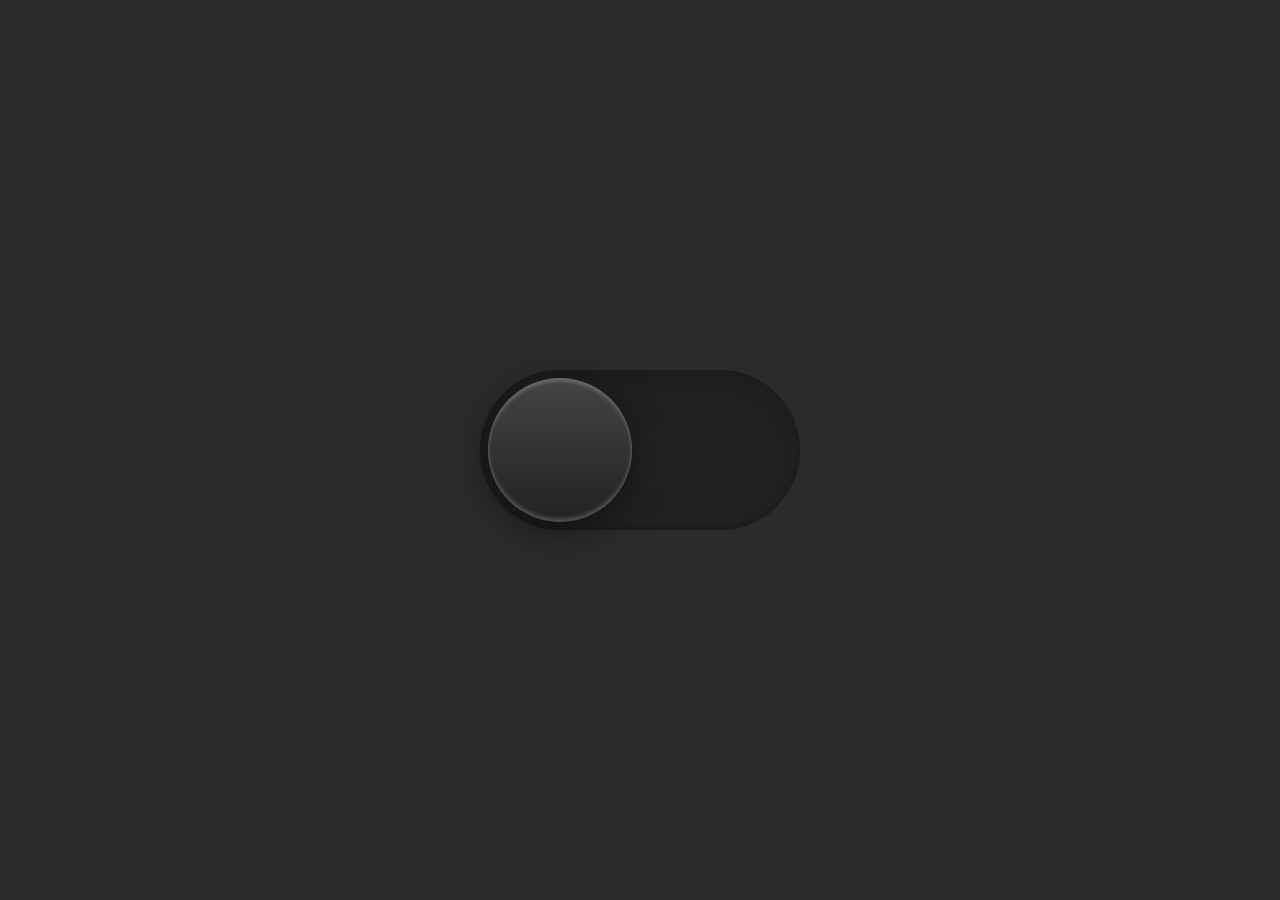
<file: tema_oscuro/index.html>
<!DOCTYPE html>
<html lang="es">
<head>
    <meta charset="UTF-8">
    <meta http-equiv="X-UA-Compatible" content="IE=edge">
    <meta name="viewport" content="width=device-width, initial-scale=1.0">
    <title>Document</title>
    <link rel="stylesheet" href="./css/style.css">
</head>
<body>
    <div id="toggle">
		<i class="indicator"></i>
	</div>
    <script src="./js/script.js"></script>
</body>
</html>
</file>
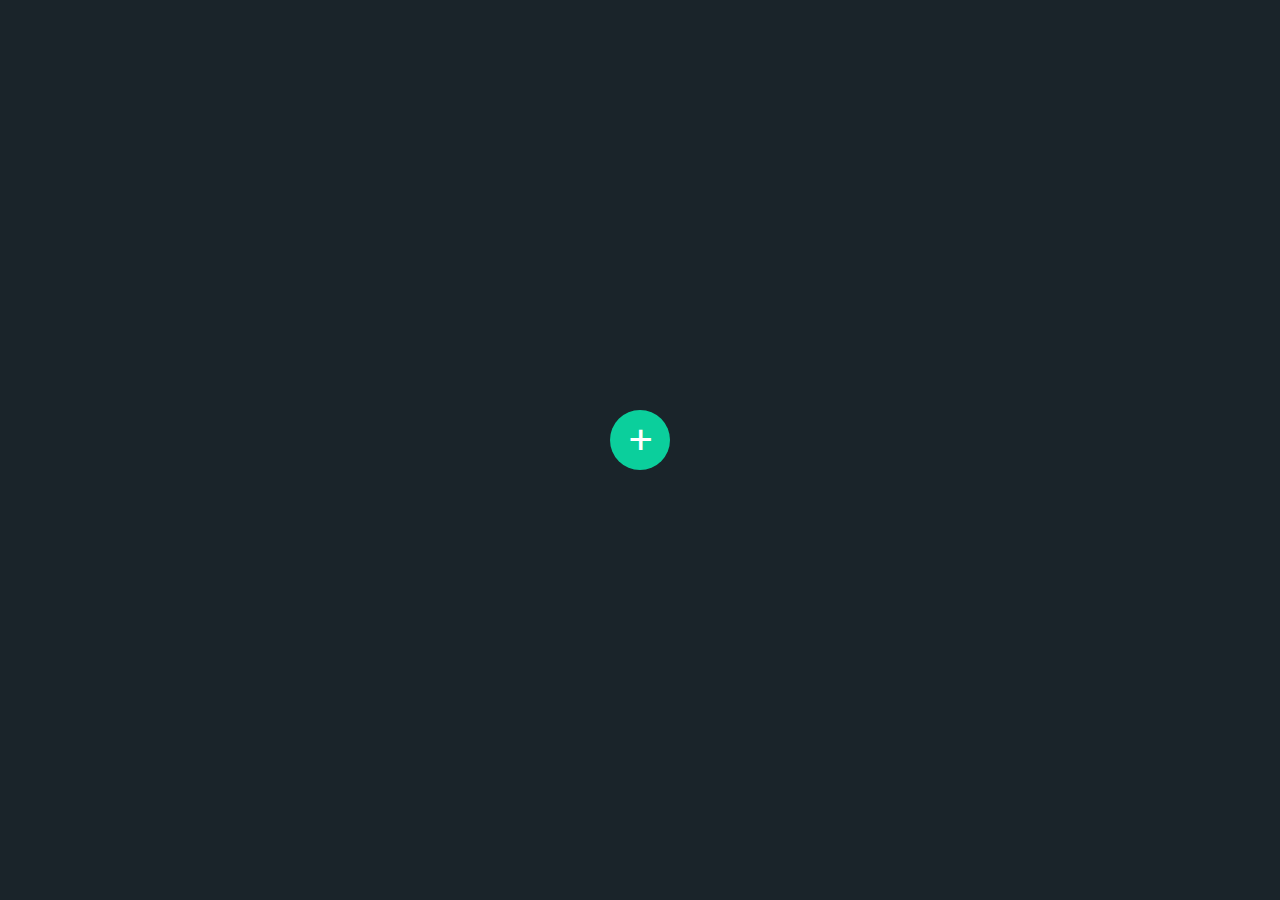
<file: togle/index.html>
<!DOCTYPE html>
<html lang="es">
<head>
    <meta charset="UTF-8">
    <meta http-equiv="X-UA-Compatible" content="IE=edge">
    <meta name="viewport" content="width=device-width, initial-scale=1.0">
    <title>Toggle</title>
    <link rel="stylesheet" href="/togle/css/style.css">
</head>
<body>
    <div class="container">
        <div class="content">
            <h2>Lorem ipsum dolor sit amet</h2>
            <p>Lorem ipsum, dolor sit amet consectetur adipisicing elit. Dolorum alias officiis odio ullam? Omnis corporis vitae necessitatibus? Aliquid impedit consequuntur qui consectetur, ab expedita quas rem odit pariatur quisquam laborum?</p>
        </div>
        <div class="toggleBtn"></div>
    </div>
   <script src="./js/script.js"></script>
</body>
</html>
</file>
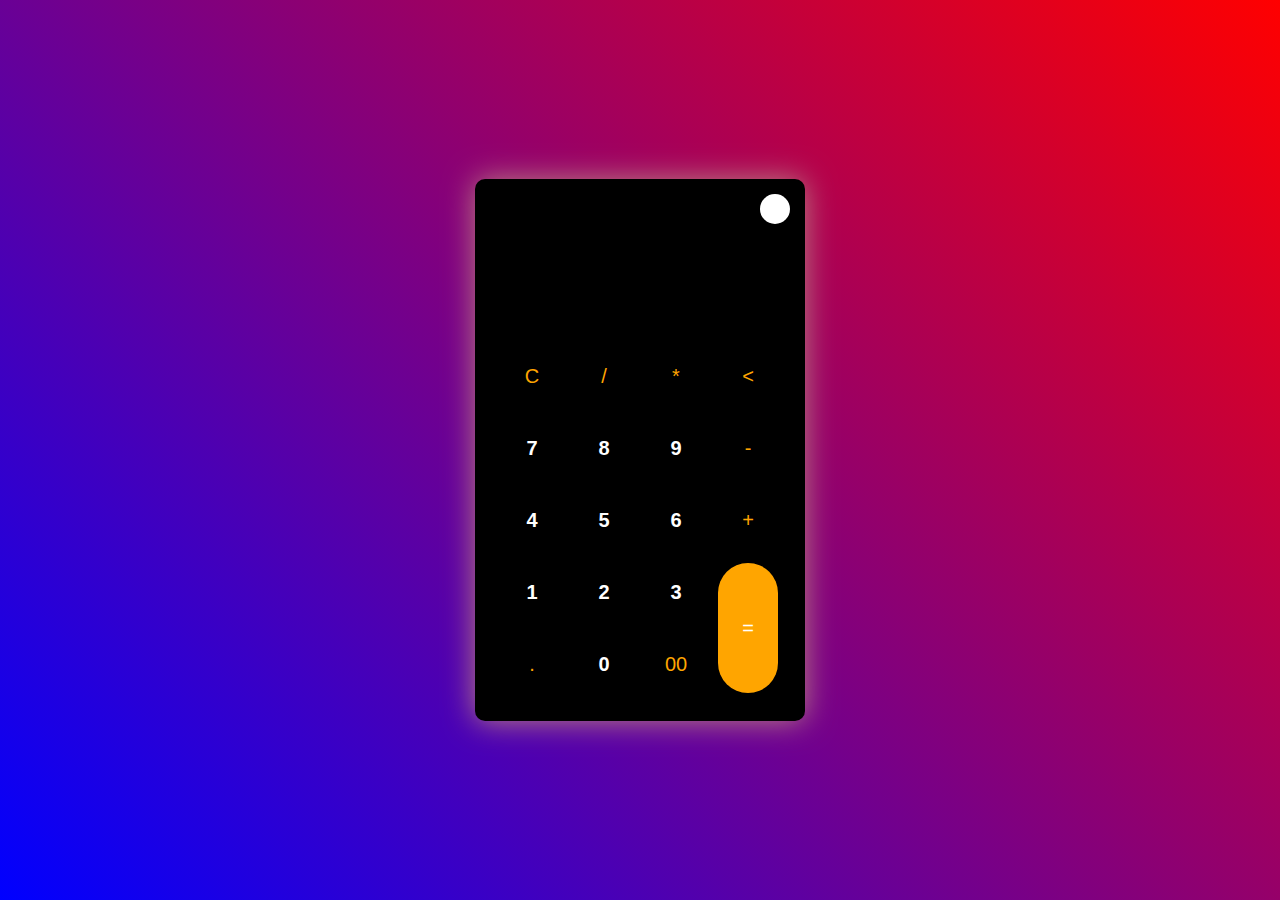
<file: calculadora.html>
<!DOCTYPE html>
<html lang="es">
<head>
    <meta charset="UTF-8">
    <meta http-equiv="X-UA-Compatible" content="IE=edge">
    <meta name="viewport" content="width=device-width, initial-scale=1.0">
    <title>Calculadora</title>
    <link rel="stylesheet" href="./css/style.css">
    <link rel="shortcut icon" href="./calculadora.png" type="image/x-icon">
   
</head>
<body>
    <div class="container">
     <div class="calculator dark">
        <div class="theme-toggler active">
            <i class="toggler-icon"></i>
        </div>
        <div class="display-screen">
            <div id="display"></div>
        </div>
        <div class="buttons">
            <table>
                <tr>
                    <td><button class="btn-operator" id="clear">C</button></td>
                    <td><button class="btn-operator" id="/">/</button></td>
                    <td><button class="btn-operator" id="*">*</button></td>
                    <td><button class="btn-operator" id="backspace"><</button></td>

                </tr>
                <tr>
                    <td><button class="btn-number" id="7">7</button></td>
                    <td><button class="btn-number" id="8">8</button></td>
                    <td><button class="btn-number" id="9">9</button></td>
                    <td><button class="btn-operator" id="-">-</button></td>
                </tr>
                <tr>
                    <td><button class="btn-number" id="4">4</button></td>
                    <td><button class="btn-number" id="5">5</button></td>
                    <td><button class="btn-number" id="6">6</button></td>
                    <td><button class="btn-operator" id="+">+</button></td>
                </tr>
                <tr>
                    <td><button class="btn-number" id="1">1</button></td>
                    <td><button class="btn-number" id="2">2</button></td>
                    <td><button class="btn-number" id="3">3</button></td>
                    <td rowspan="2"><button class="btn-equal" id="equal">=</button></td>
                </tr>
                <tr>
                    <td><button class="btn-operator" id=".">.</button></td>
                    <td><button class="btn-number" id="0">0</button></td>
                    <td><button class="btn-operator" id="00">00</button></td>
                </tr>
            </table>
        </div>

     </div>

    </div>
     <script src="/js/script.js"></script>
</body>
</html>
</file>
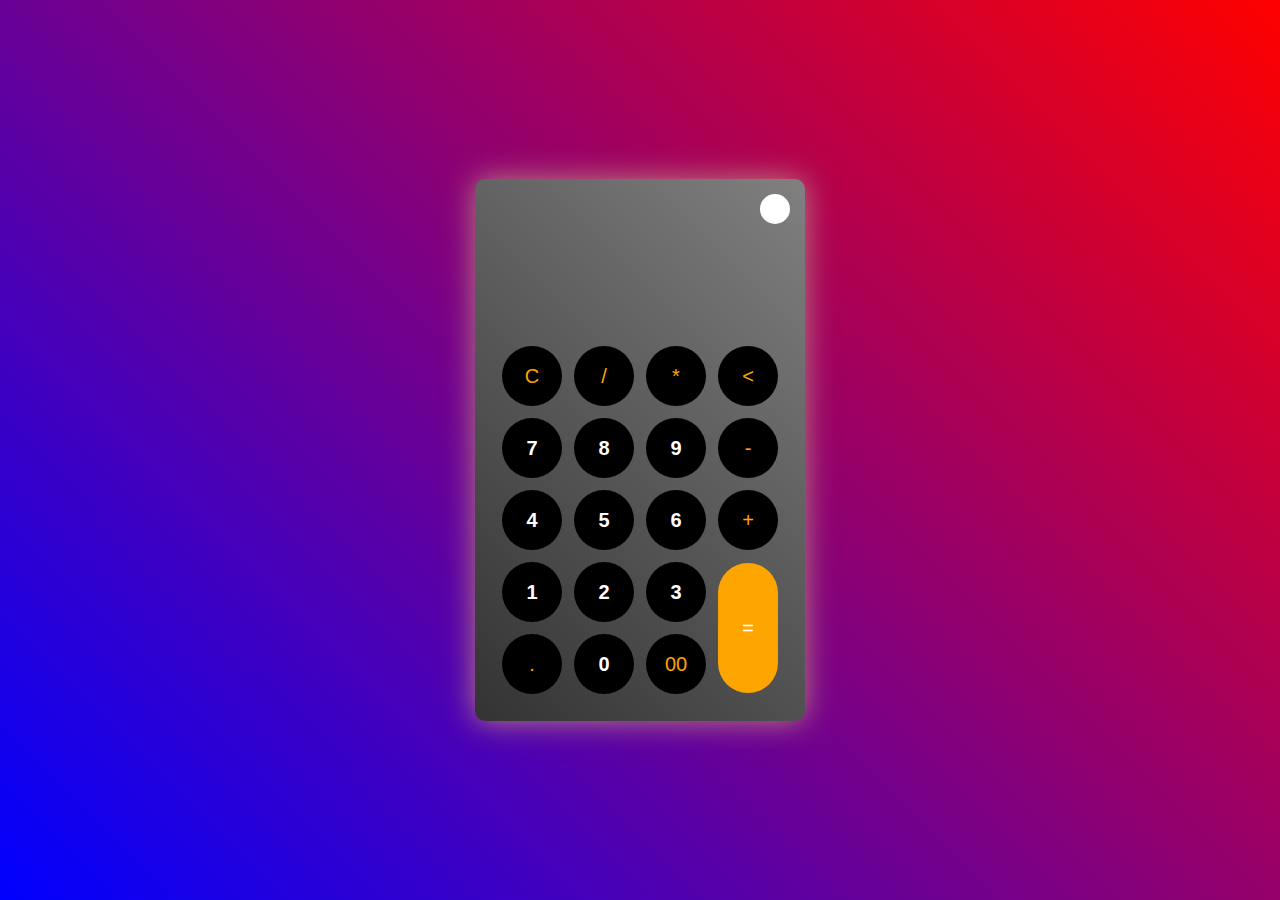
<file: calculadora/calculadora.html>
<!DOCTYPE html>
<html lang="es">
<head>
    <meta charset="UTF-8">
    <meta http-equiv="X-UA-Compatible" content="IE=edge">
    <meta name="viewport" content="width=device-width, initial-scale=1.0">
    <title>Calculadora</title>
    <link rel="stylesheet" href="./css/style.css">
    <link rel="shortcut icon" href="./calculadora.png" type="image/x-icon">
   
</head>
<body>
    <div class="container">
     <div class="calculator dark">
        <div class="theme-toggler active">
            <i class="toggler-icon"></i>
        </div>
        <div class="display-screen">
            <div id="display"></div>
        </div>
        <div class="buttons">
            <table>
                <tr>
                    <td><button class="btn-operator" id="clear">C</button></td>
                    <td><button class="btn-operator" id="/">/</button></td>
                    <td><button class="btn-operator" id="*">*</button></td>
                    <td><button class="btn-operator" id="backspace"><</button></td>

                </tr>
                <tr>
                    <td><button class="btn-number" id="7">7</button></td>
                    <td><button class="btn-number" id="8">8</button></td>
                    <td><button class="btn-number" id="9">9</button></td>
                    <td><button class="btn-operator" id="-">-</button></td>
                </tr>
                <tr>
                    <td><button class="btn-number" id="4">4</button></td>
                    <td><button class="btn-number" id="5">5</button></td>
                    <td><button class="btn-number" id="6">6</button></td>
                    <td><button class="btn-operator" id="+">+</button></td>
                </tr>
                <tr>
                    <td><button class="btn-number" id="1">1</button></td>
                    <td><button class="btn-number" id="2">2</button></td>
                    <td><button class="btn-number" id="3">3</button></td>
                    <td rowspan="2"><button class="btn-equal" id="equal">=</button></td>
                </tr>
                <tr>
                    <td><button class="btn-operator" id=".">.</button></td>
                    <td><button class="btn-number" id="0">0</button></td>
                    <td><button class="btn-operator" id="00">00</button></td>
                </tr>
            </table>
        </div>

     </div>

    </div>
     <script src="/calculadora/js/script.js"></script>
</body>
</html>
</file>
<file: tema_oscuro/css/style.css>
* {
  margin: 0;
  padding: 0;
  box-sizing: border-box;
}

body {
  background: #2b2b2b;
  display: flex;
  justify-content: center;
  align-items: center;
  flex-direction: column;
  min-height: 100vh;
  transition: 0.5s;
}
body.active {
  background: #f8f8f8;
}

#toggle {
  position: relative;
  display: block;
  width: 320px;
  height: 160px;
  border-radius: 160px;
  background: #222;
  transition: 0.5s;
  box-shadow: inset 0 8px 60px rgba(0, 0, 0, 0.1), inset 0 8px 8px rgba(0, 0, 0, 0.1), inset 0 -4px 4px rgba(0, 0, 0, 0.1);
}
#toggle .indicator {
  position: absolute;
  top: 0;
  left: 0;
  width: 160px;
  height: 160px;
  border-radius: 50%;
  background: linear-gradient(to bottom, #444, #222);
  cursor: pointer;
  transform: scale(0.9);
  box-shadow: 0 8px 40px rgba(0, 0, 0, 0.5), inset 0 4px 4px rgba(255, 255, 255, 0.2), inset 0 -4px 4px rgba(255, 255, 255, 0.2);
  transition: 0.5s;
}
#toggle.active {
  background: #ffffff;
  box-shadow: inset 0 2px 60px rgba(0, 0, 0, 0.1), inset 0 2px 8px rgba(0, 0, 0, 0.1), inset 0 -4px 8px rgba(0, 0, 0, 0.05);
}
#toggle.active .indicator {
  left: 160px;
  box-shadow: 0 8px 20px rgba(0, 0, 0, 0.1), inset 0 4px 4px rgb(255, 255, 255), inset 0 -4px 4px rgb(255, 255, 255);
  background: linear-gradient(to bottom, #eaeaea, #f9f9f9);
}/*# sourceMappingURL=style.css.map */
</file>
<file: togle/css/style.css>
@import "https://fonts.googleapis.com/css2?family=Poppins:wght@200;300;400;500;600;700;800;900&display=swap";
* {
  margin: 0;
  padding: 0;
  box-sizing: border-box;
  font-family: "Poppins", sans-serif;
}

body {
  display: flex;
  justify-content: center;
  align-items: center;
  min-height: 100vh;
  background: #1a242a;
}

.container {
  position: relative;
  width: 0px;
  height: 0px;
  background: #37444b;
  display: flex;
  align-items: center;
  justify-content: center;
  border-radius: 25px;
  transition: 0.5s;
}
.container::before {
  content: "";
  position: absolute;
  bottom: -15px;
  width: 40px;
  height: 40px;
  background: #37444b;
  border-radius: 5px;
  opacity: 0;
  transform: rotate(45deg);
  transition: 0.5s;
}
.container .content {
  min-width: 400px;
  padding: 40px;
  color: #fff;
  opacity: 0;
  transition: 0.5s;
  transform: scale(0);
}
.container .toggleBtn {
  position: absolute;
  bottom: -20px;
  min-width: 60px;
  height: 60px;
  background: #0bcf9c;
  border-radius: 50%;
  cursor: pointer;
  display: flex;
  justify-content: center;
  align-items: center;
  transition: 0.5s;
}
.container .toggleBtn::before {
  content: "+";
  font-size: 2.5em;
  color: #fff;
}
.container.active .content {
  opacity: 1;
  transition-delay: 0.5s;
  transform: scale(1);
}
.container.active .toggleBtn {
  bottom: -90px;
  transform: rotate(135deg);
  background: #ff5a57;
}
.container.active {
  width: 400px;
  height: 400px;
  transition-delay: 0.5s;
}
.container.active::before {
  opacity: 1;
  transition-delay: 0.5s;
}/*# sourceMappingURL=style.css.map */
</file>
<file: css/style.css>
* {
    padding: 0;
    margin: 0;
    box-sizing: border-box;
    font-family: sans-serif;
    transition: all 0.8s ease;
  }
  
  body {
    background: linear-gradient(45deg, blue, red);
  }
  
  .container {
    height: 100vh;
    width: 100vw;
    display: flex;
    align-items: center;
    justify-content: center;
    flex-wrap: wrap;
  }
  
  .calculator {
    position: relative;
    height: auto;
    width: auto;
    padding: 20px;
    border-radius: 10px;
    box-shadow: 0 0 30px rgb(187, 130, 130);
    background-color: #fff;
    /* dark theme */
  }
  .calculator #display {
    color: #0a1e23;
    margin: 0 10px;
    height: 120px;
    width: auto;
    display: flex;
    align-items: flex-end;
    justify-content: flex-end;
    font-size: 30px;
    margin-bottom: 20px;
    font-weight: 800;
  }
  .calculator #equal {
    height: 130px;
  }
  .calculator #clear {
    background-color: #ffd5d8;
    color: #fc4552;
  }
  .calculator .btn-number {
    background-color: #c3eaff;
    color: #000000;
  }
  .calculator .btn-operator {
    background-color: #ffd0fb;
    color: #f967f3;
  }
  .calculator .btn-equal {
    background-color: #adf9e7;
    color: #000;
  }
  .calculator.dark {
    background-color: black;
  }
  .calculator.dark #display {
    color: #f8fafb;
  }
  .calculator.dark #clear {
    background-color: black;
    color: orange;
  }
  .calculator.dark .btn-number {
    background-color: black;
    color: white;
    font-weight: 600;
  }
  .calculator.dark .btn-operator {
    background-color: black;
    color: orange;
  }
  .calculator.dark .btn-equal {
    background-color: orange;
    color: #ffffff;
  }
  
  .theme-toggler {
    position: absolute;
    top: 30px;
    right: 30px;
    color: #fff;
    cursor: pointer;
    z-index: 1;
  }
  .theme-toggler::before {
    content: "";
    position: absolute;
    height: 30px;
    width: 30px;
    top: 50%;
    transform: translate(-50%, -50%);
    border-radius: 50%;
    background-color: #333;
    z-index: -1;
  }
  
  .theme-toggler.active {
    color: #333;
  }
  .theme-toggler.active::before {
    background-color: #fff;
  }
  
  button {
    height: 60px;
    width: 60px;
    border: 0;
    border-radius: 30px;
    margin: 5px;
    font-size: 20px;
    cursor: pointer;
    transition: all 0.2s ease;
  }
  button:hover {
    transform: scale(1.1);
  }/*# sourceMappingURL=style.css.map */
</file>
<file: calculadora/css/style.css>
* {
    padding: 0;
    margin: 0;
    box-sizing: border-box;
    font-family: sans-serif;
    transition: all 0.8s ease;
 }
 body
 {
  background: linear-gradient(45deg,blue, red);
 }
 
  .calculator{

    background: linear-gradient(45deg,rgb(255, 255, 255), rgb(255, 255, 255));
  }
  .calculator.dark{

    background: linear-gradient(45deg, #333, gray);
  }
  
  .container {
    height: 100vh;
    width: 100vw;
    display: flex;
    align-items: center;
    justify-content: center;
    flex-wrap: wrap;
  }
  
  .calculator {
    position: relative;
    height: auto;
    width: auto;
    padding: 20px;
    border-radius: 10px;
    box-shadow: 0 0 30px rgb(187, 130, 130);
    background-color: #fff;
    /* dark theme */
  }
  .calculator #display {
    color: #0a1e23;
    margin: 0 10px;
    height: 120px;
    width: auto;
    display: flex;
    align-items: flex-end;
    justify-content: flex-end;
    font-size: 30px;
    margin-bottom: 20px;
    font-weight: 800;
  }
  .calculator #equal {
    height: 130px;
  }
  .calculator #clear {
    background-color: #ffd5d8;
    color: #fc4552;
  }
  .calculator .btn-number {
    background-color: #c3eaff;
    color: #000000;
  }
  .calculator .btn-operator {
    background-color: #ffd0fb;
    color: #f967f3;
  }
  .calculator .btn-equal {
    background-color: #adf9e7;
    color: #000;
  }
  .calculator.dark {
    background-color: black;
  }
  .calculator.dark #display {
    color: #f8fafb;
  }
  .calculator.dark #clear {
    background-color: black;
    color: orange;
  }
  .calculator.dark .btn-number {
    background-color: black;
    color: white;
    font-weight: 600;
  }
  .calculator.dark .btn-operator {
    background-color: black;
    color: orange;
  }
  .calculator.dark .btn-equal {
    background-color: orange;
    color: #ffffff;
  }
  
  .theme-toggler {
    position: absolute;
    top: 30px;
    right: 30px;
    color: #fff;
    cursor: pointer;
    z-index: 1;
  }
  .theme-toggler::before {
    content: "";
    position: absolute;
    height: 30px;
    width: 30px;
    top: 50%;
    transform: translate(-50%, -50%);
    border-radius: 50%;
    background-color: #333;
    z-index: -1;
  }
  
  .theme-toggler.active {
    color: #333;
  }
  .theme-toggler.active::before {
    background-color: #fff;
  }
  
  button {
    height: 60px;
    width: 60px;
    border: 0;
    border-radius: 30px;
    margin: 5px;
    font-size: 20px;
    cursor: pointer;
    transition: all 0.2s ease;
  }
  button:hover {
    transform: scale(1.1);
  }/*# sourceMappingURL=style.css.map */
</file>
